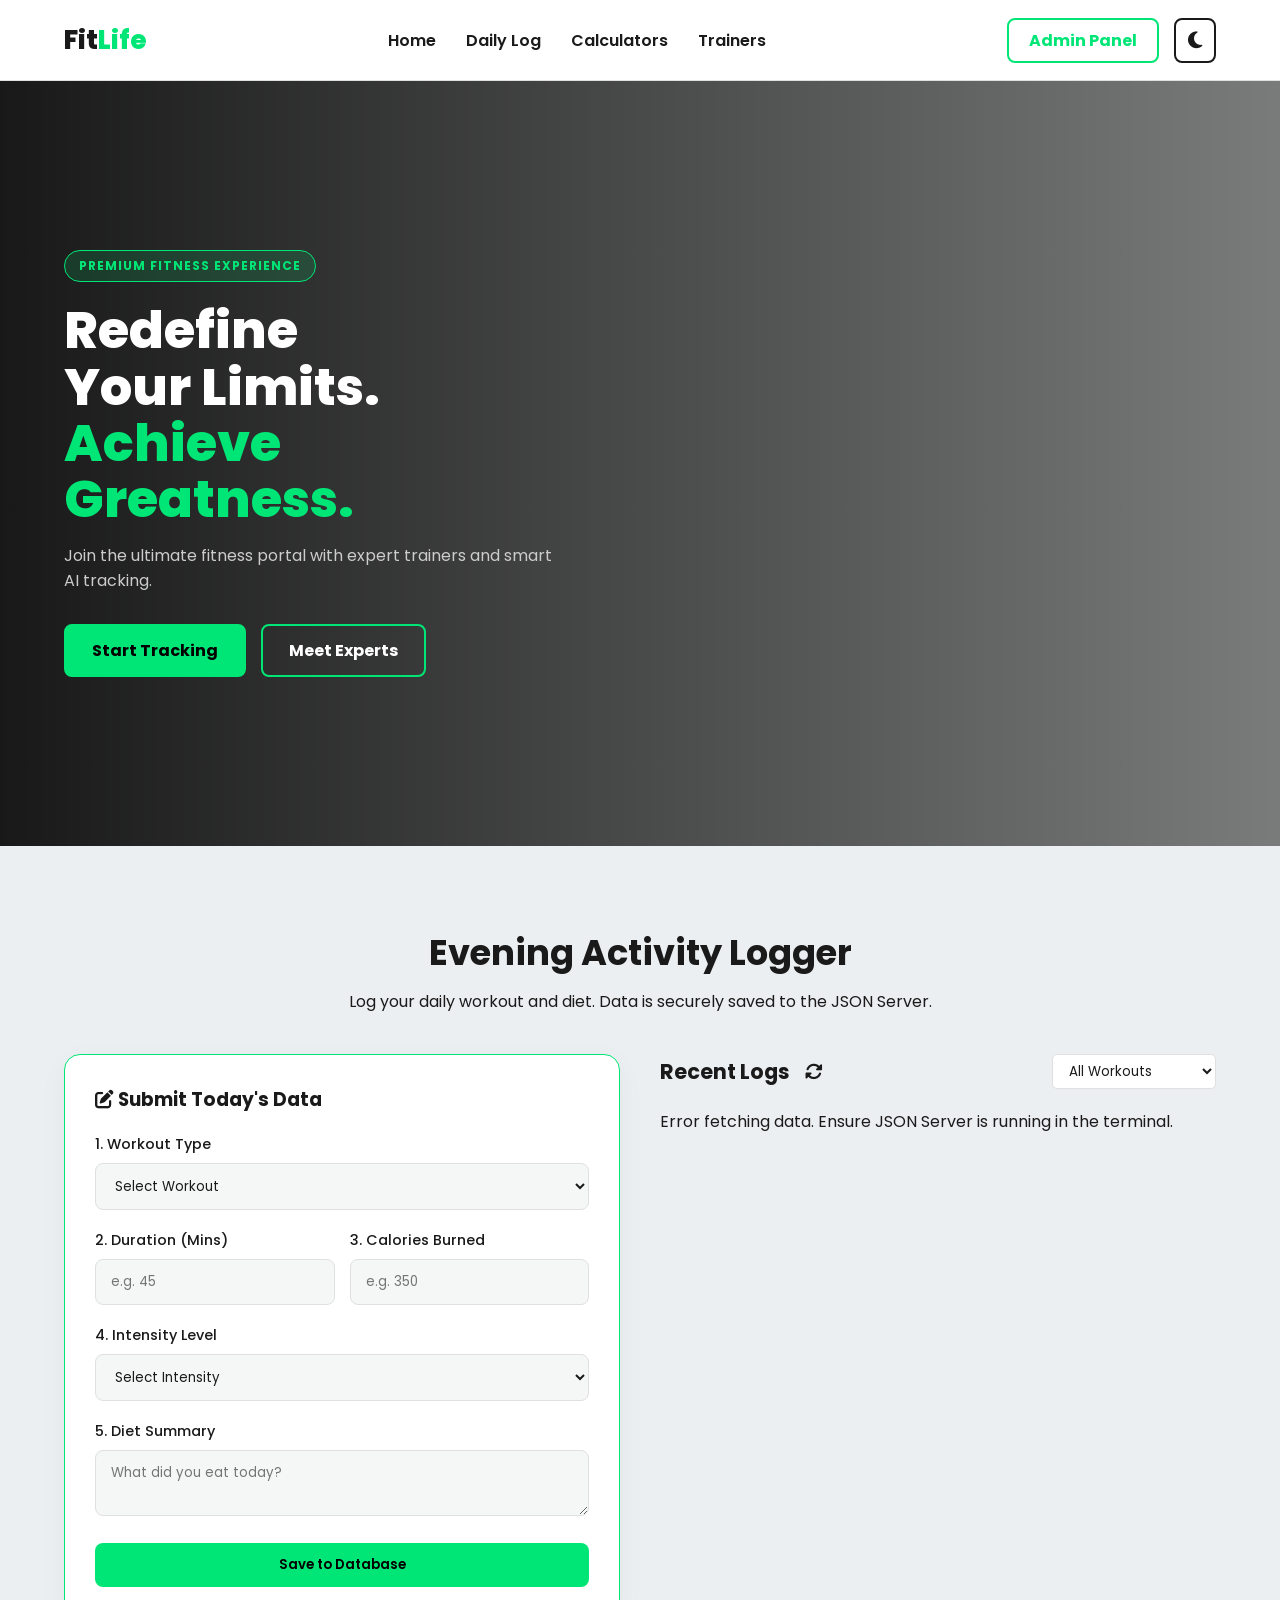
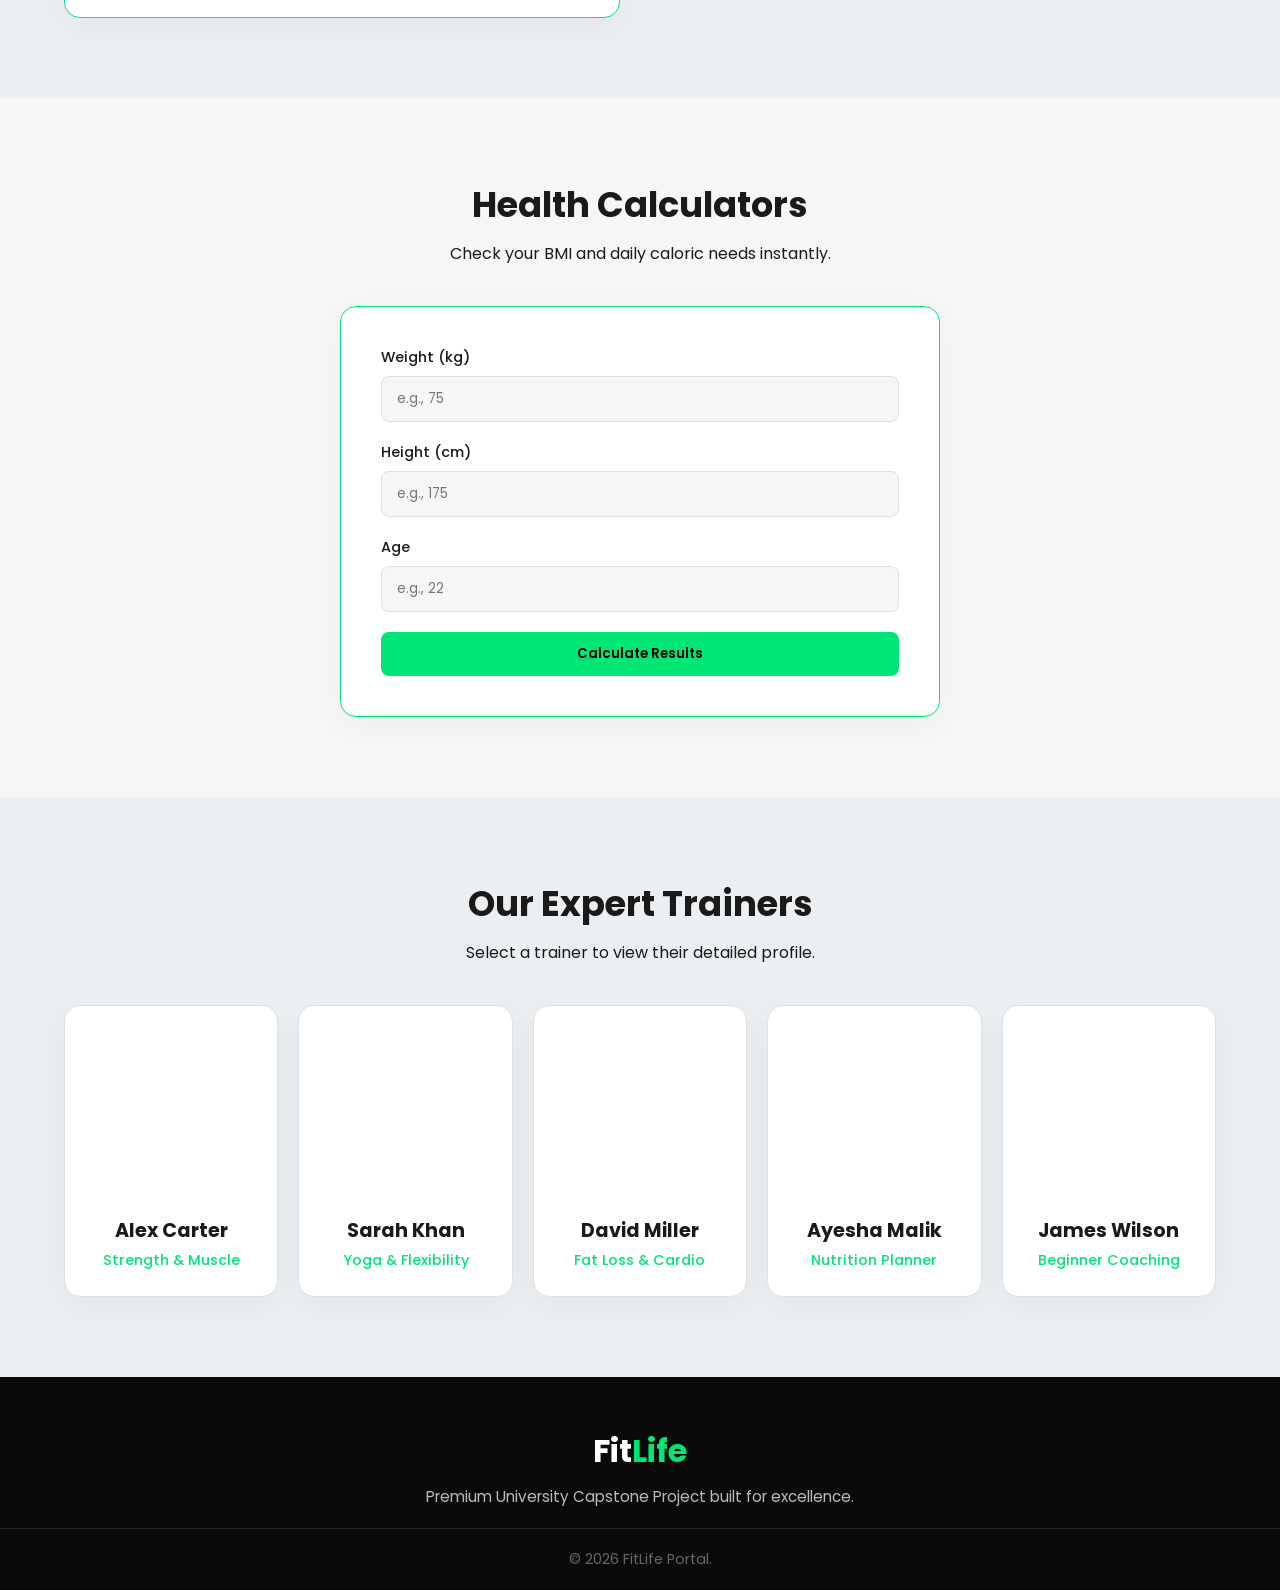
<file: index.html>
<!DOCTYPE html>
<html lang="en">
<head>
    <meta charset="UTF-8">
    <meta name="viewport" content="width=device-width, initial-scale=1.0">
    <title>FitLife Premium | Capstone Project</title>
    <link rel="stylesheet" href="style.css">
    <link href="https://fonts.googleapis.com/css2?family=Poppins:wght@300;400;600;700&display=swap" rel="stylesheet">
    <link rel="stylesheet" href="https://cdnjs.cloudflare.com/ajax/libs/font-awesome/6.4.0/css/all.min.css">
</head>

<body>

    <header id="main-header">
        <nav id="navbar" class="container" style="display: flex; justify-content: space-between; align-items: center; min-height: 80px;">
            
            <div class="logo">
                <a href="#" style="text-decoration: none; font-size: 26px; font-weight: 800; color: var(--text-color);">Fit<span style="color: var(--accent);">Life</span></a>
            </div>
            
            <ul class="nav-links" style="display: flex; gap: 30px; list-style: none;">
                <li><a href="#" class="nav-item">Home</a></li>
                <li><a href="#logger" class="nav-item">Daily Log</a></li>
                <li><a href="#calculators" class="nav-item">Calculators</a></li>
                <li><a href="#trainers" class="nav-item">Trainers</a></li>
            </ul>

            <div class="nav-actions" style="display: flex; gap: 15px; align-items: center;">
                <a href="admin.html" class="btn-admin">Admin Panel</a>
                <button id="theme-toggle" class="btn-theme">
                    <i class="fas fa-moon"></i>
                </button>
            </div>
            
        </nav>
    </header>

    <section class="premium-hero" id="home">
        <div class="container hero-container">
            <div class="hero-content">
                <span class="hero-badge">Premium Fitness Experience</span>
                <h1 class="hero-title">Redefine <br> Your Limits. <br> <span>Achieve <br> Greatness.</span></h1>
                <p class="hero-subtitle">Join the ultimate fitness portal with expert trainers and smart AI tracking.</p>
                <div class="hero-btns">
                    <a href="#logger" class="btn-hero-primary">Start Tracking</a>
                    <a href="#trainers" class="btn-hero-outline">Meet Experts</a>
                </div>
            </div>
        </div>
    </section>
    
    <section id="logger" class="section bg-light">
        <div class="container">
            <div class="section-title">
                <h2>Evening Activity Logger</h2>
                <p>Log your daily workout and diet. Data is securely saved to the JSON Server.</p>
            </div>
            
            <div class="grid-2">
                
                <div class="log-form-card card">
                    <h3><i class="fas fa-edit"></i> Submit Today's Data</h3>
                    <div id="form-error" class="error-msg hidden">Please check the fields below.</div>
                    
                    <form id="activity-form">
                        <div class="input-group">
                            <label>1. Workout Type</label>
                            <select id="log-type">
                                <option value="" disabled selected>Select Workout</option>
                                <option value="HIIT / Cardio">HIIT / Cardio</option>
                                <option value="Weight Lifting">Weight Lifting</option>
                                <option value="Yoga / Stretching">Yoga / Stretching</option>
                            </select>
                            <span class="field-error" id="err-type"></span>
                        </div>
                        
                        <div class="grid-2-inner">
                            <div class="input-group">
                                <label>2. Duration (Mins)</label>
                                <input type="number" id="log-duration" placeholder="e.g. 45">
                                <span class="field-error" id="err-duration"></span>
                            </div>
                            <div class="input-group">
                                <label>3. Calories Burned</label>
                                <input type="number" id="log-calories" placeholder="e.g. 350">
                                <span class="field-error" id="err-calories"></span>
                            </div>
                        </div>

                        <div class="input-group">
                            <label>4. Intensity Level</label>
                            <select id="log-intensity">
                                <option value="" disabled selected>Select Intensity</option>
                                <option value="Low">Low</option>
                                <option value="Medium">Medium</option>
                                <option value="High">High</option>
                            </select>
                            <span class="field-error" id="err-intensity"></span>
                        </div>

                        <div class="input-group">
                            <label>5. Diet Summary</label>
                            <textarea id="log-diet" rows="2" placeholder="What did you eat today?"></textarea>
                            <span class="field-error" id="err-diet"></span>
                        </div>
                        
                        <button type="submit" class="btn-primary full-width" id="submit-btn">
                            Save to Database
                        </button>
                    </form>
                </div>

                <div class="log-history">
                    <div class="history-header">
                        <div class="history-title-block">
                            <h3>Recent Logs</h3>
                            <button type="button" class="btn-refresh" onclick="fetchAndRenderLogs()" title="Refresh Logs">
                                <i class="fas fa-sync-alt"></i>
                            </button>
                        </div>
                    
                        <select id="filter-type" class="filter-select" onchange="fetchAndRenderLogs()">
                            <option value="All">All Workouts</option>
                            <option value="HIIT / Cardio">HIIT / Cardio</option>
                            <option value="Weight Lifting">Weight Lifting</option>
                            <option value="Yoga / Stretching">Yoga / Stretching</option>
                        </select>
                    </div>
                    
                    <div id="loading-indicator" class="hidden"><i class="fas fa-spinner fa-spin"></i> Fetching data...</div>
                    <div id="log-container" class="scrollable-logs"></div>
                </div>
            </div>
        </div>
    </section>

    <section id="calculators" class="section">
        <div class="container">
            <div class="section-title">
                <h2>Health Calculators</h2>
                <p>Check your BMI and daily caloric needs instantly.</p>
            </div>
            <div class="calc-wrapper card">
                <div class="calc-inputs">
                    <div class="input-group">
                        <label>Weight (kg)</label>
                        <input type="number" id="calc-weight" placeholder="e.g., 75">
                    </div>
                    <div class="input-group">
                        <label>Height (cm)</label>
                        <input type="number" id="calc-height" placeholder="e.g., 175">
                    </div>
                    <div class="input-group">
                        <label>Age</label>
                        <input type="number" id="calc-age" placeholder="e.g., 22">
                    </div>
                    <button type="button" class="btn-primary full-width" onclick="calculateHealth()">Calculate Results</button>
                </div>
                <div class="calc-results hidden" id="calc-results">
                    <h3 id="res-bmi">BMI: 0</h3>
                    <p id="res-bmi-msg" class="res-msg"></p>
                    <div class="calorie-res">
                        <h4>Maintenance Calories:</h4>
                        <h2 id="res-cal" class="accent-text">0 kcal/day</h2>
                    </div>
                </div>
            </div>
        </div>
    </section>

    <section id="trainers" class="section bg-light">
        <div class="container">
            <div class="section-title">
                <h2>Our Expert Trainers</h2>
                <p>Select a trainer to view their detailed profile.</p>
            </div>
            <div class="grid-5">
                <div class="card trainer-card" onclick="openTrainerModal('Alex Carter', 'Strength & Muscle', '8 Years', 'Powerlifting', 'High-Intensity', 'Mon-Fri: 6 AM - 10 AM', 'https://images.unsplash.com/photo-1581009146145-b5ef050c2e1e?ixlib=rb-4.0.3&auto=format&fit=crop&w=500&q=80')">
                    <div class="trainer-img" style="background-image: url('https://images.unsplash.com/photo-1581009146145-b5ef050c2e1e?ixlib=rb-4.0.3&auto=format&fit=crop&w=500&q=80');"></div>
                    <h3>Alex Carter</h3>
                    <p>Strength & Muscle</p>
                </div>
                <div class="card trainer-card" onclick="openTrainerModal('Sarah Khan', 'Yoga & Flexibility', '5 Years', 'Vinyasa Flow', 'Mindful', 'Tue-Sat: 7 AM - 11 AM', 'https://images.unsplash.com/photo-1518611012118-696072aa579a?ixlib=rb-4.0.3&auto=format&fit=crop&w=500&q=80')">
                    <div class="trainer-img" style="background-image: url('https://images.unsplash.com/photo-1518611012118-696072aa579a?ixlib=rb-4.0.3&auto=format&fit=crop&w=500&q=80');"></div>
                    <h3>Sarah Khan</h3>
                    <p>Yoga & Flexibility</p>
                </div>
                <div class="card trainer-card" onclick="openTrainerModal('David Miller', 'Fat Loss & Cardio', '10 Years', 'HIIT', 'Energetic', 'Mon, Wed, Fri: 5 PM - 9 PM', 'https://images.unsplash.com/photo-1601422407692-ec4eeec1d9b3?q=80&w=500')">
                    <div class="trainer-img" style="background-image: url('https://images.unsplash.com/photo-1601422407692-ec4eeec1d9b3?q=80&w=500');"></div>
                    <h3>David Miller</h3>
                    <p>Fat Loss & Cardio</p>
                </div>
                <div class="card trainer-card" onclick="openTrainerModal('Ayesha Malik', 'Nutrition & Meal Planning', '6 Years', 'Dietetics', 'Supportive', 'Online Consultations', 'https://images.unsplash.com/photo-1594381898411-846e7d193883?ixlib=rb-4.0.3&auto=format&fit=crop&w=500&q=80')">
                    <div class="trainer-img" style="background-image: url('https://images.unsplash.com/photo-1594381898411-846e7d193883?ixlib=rb-4.0.3&auto=format&fit=crop&w=500&q=80');"></div>
                    <h3>Ayesha Malik</h3>
                    <p>Nutrition Planner</p>
                </div>
                <div class="card trainer-card" onclick="openTrainerModal('James Wilson', 'Beginner Coaching', '4 Years', 'Bodyweight', 'Patient', 'Weekends: 8 AM - 2 PM', 'https://images.unsplash.com/photo-1564564321837-a57b7070ac4f?q=80&w=500')">
                    <div class="trainer-img" style="background-image: url('https://images.unsplash.com/photo-1564564321837-a57b7070ac4f?q=80&w=500');"></div>
                    <h3>James Wilson</h3>
                    <p>Beginner Coaching</p>
                </div>
            </div>
        </div>
    </section>
    
    <footer>
        <div class="container footer-content">
            <div class="footer-brand">
                <h2>Fit<span>Life</span></h2>
                <p>Premium University Capstone Project built for excellence.</p>
            </div>
        </div>
        <div class="footer-bottom">
            <p>&copy; 2026 FitLife Portal.</p>
        </div>
    </footer>

    <div id="trainerModal" class="modal">
        <div class="modal-content card trainer-modal-content">
            <span class="close" id="close-trainer">&times;</span>
            
            <div id="trainer-details-section">
                <div class="tm-header">
                    <div class="tm-img" id="tm-img"></div>
                    <div class="tm-title">
                        <h2 id="tm-name">Trainer Name</h2>
                        <p id="tm-spec" class="accent-text">Specialty</p>
                    </div>
                </div>
                <div class="tm-body">
                    <p><strong><i class="fas fa-briefcase"></i> Experience:</strong> <span id="tm-exp"></span></p>
                    <p><strong><i class="fas fa-dumbbell"></i> Skills:</strong> <span id="tm-skills"></span></p>
                    <p><strong><i class="fas fa-running"></i> Style:</strong> <span id="tm-style"></span></p>
                    <p><strong><i class="fas fa-clock"></i> Timings:</strong> <span id="tm-timing"></span></p>
                </div>
                <button type="button" class="btn-primary full-width" id="btn-show-booking">Book Session</button>
            </div>

            <div id="trainer-booking-section" class="hidden">
                <h2 style="margin-bottom: 10px; color: var(--text-color);">Book Your Session</h2>
                <p style="color: var(--text-muted); font-size: 0.9rem; margin-bottom: 25px;">Fill details to train with <span id="booking-trainer-name" class="accent-text" style="font-weight: bold;"></span></p>
                
                <form id="booking-form" style="text-align: left;">
                    <div class="input-group">
                        <label>Full Name</label>
                        <input type="text" id="bk-name" required placeholder="Enter your full name">
                    </div>

                    <div class="input-group">
                        <label>Email Address</label>
                        <input type="email" id="bk-email" required placeholder="e.g., name@example.com">
                    </div>

                    <div class="input-group">
                        <label>Phone Number</label>
                        <input type="tel" id="bk-contact" required placeholder="e.g., 0300-1234567">
                    </div>

                    <div class="grid-2-inner" style="display: grid; grid-template-columns: 1fr 1fr; gap: 15px;">
                        
                        <div class="input-group">
                            <label>Preferred Time Slot</label>
                            <select id="bk-slot" required>
                                <option value="" disabled selected>Select Slot</option>
                                <option value="Morning (6 AM - 11 AM)">Morning Slot (6 AM - 11 AM)</option>
                                <option value="Afternoon (12 PM - 4 PM)">Afternoon Slot (12 PM - 4 PM)</option>
                                <option value="Evening (5 PM - 9 PM)">Evening Slot (5 PM - 9 PM)</option>
                            </select>
                        </div>
                    </div>

                    <div style="display: flex; gap: 10px; margin-top: 25px;">
                        <button type="button" id="btn-cancel-booking" class="full-width" style="padding: 12px; background: transparent; border: 1px solid var(--border-color); color: var(--text-color); border-radius: 8px; cursor: pointer; font-weight: 600;">Cancel</button>
                        <button type="submit" class="btn-primary full-width">Confirm Booking</button>
                    </div>
                </form>
            </div>

        </div>
    </div>
    <script src="app.js"></script>
</body>
</html>
</file>
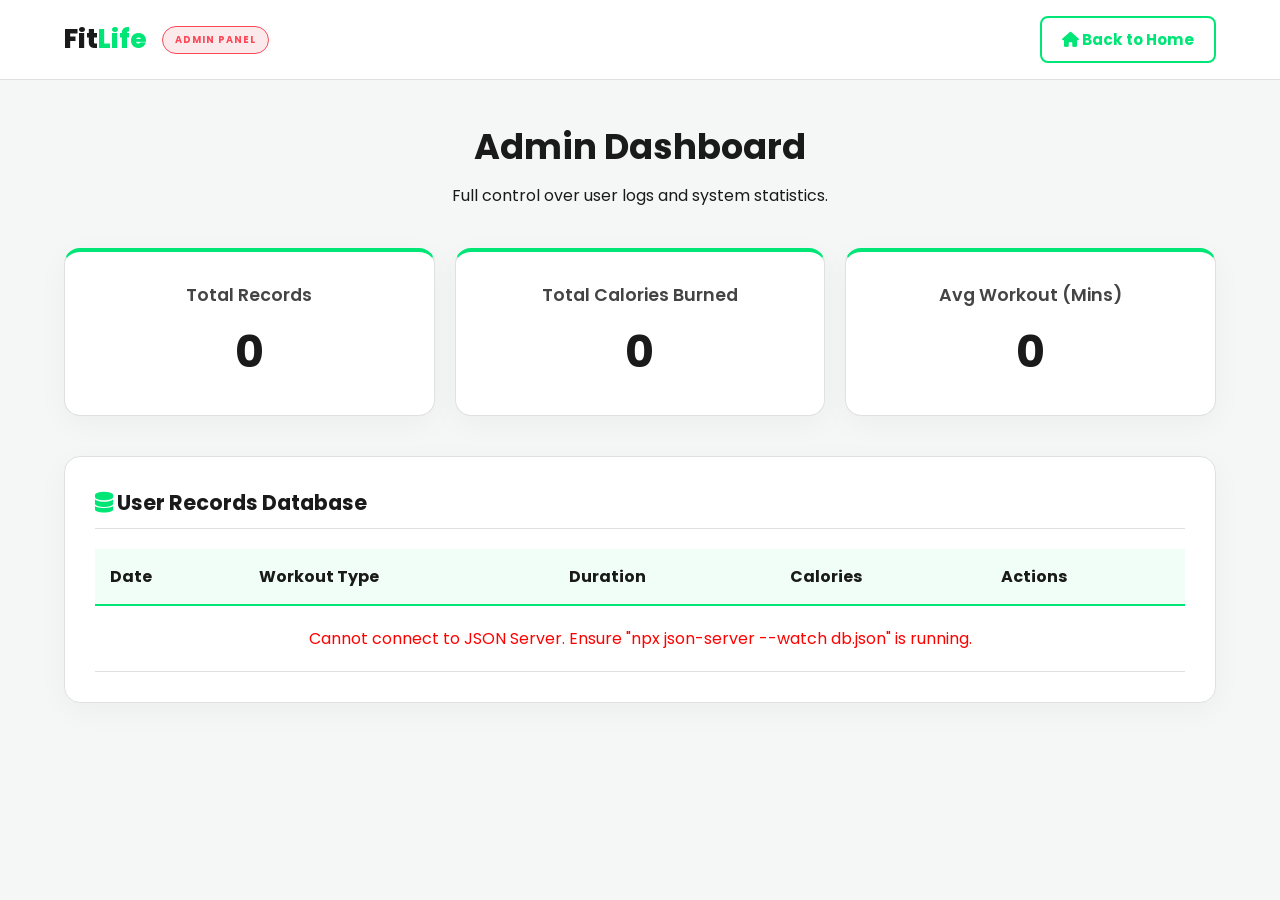
<file: admin.html>
<!DOCTYPE html>
<html lang="en">
<head>
    <meta charset="UTF-8">
    <meta name="viewport" content="width=device-width, initial-scale=1.0">
    <title>FitLife Premium | Admin Dashboard</title>
    <link rel="stylesheet" href="style.css">
    <link href="https://fonts.googleapis.com/css2?family=Poppins:wght@300;400;600;700&display=swap" rel="stylesheet">
    <link rel="stylesheet" href="https://cdnjs.cloudflare.com/ajax/libs/font-awesome/6.4.0/css/all.min.css">
</head>
<body class="admin-body">

    <nav id="navbar" class="admin-nav">
        <div class="logo-admin-container">
            <div class="logo">Fit<span>Life</span></div>
            <span class="admin-badge">Admin Panel</span>
        </div>
        <div class="nav-actions">
            <a href="index.html" class="btn-admin-home"><i class="fas fa-home"></i> Back to Home</a>
        </div>
    </nav>

    <main class="container admin-main">
        <div class="section-title admin-title">
            <h2>Admin Dashboard</h2>
            <p>Full control over user logs and system statistics.</p>
        </div>

        <div class="admin-stats-grid">
            <div class="card stat-card">
                <h3>Total Records</h3>
                <h1 id="stat-total" class="accent-text">0</h1>
            </div>
            <div class="card stat-card">
                <h3>Total Calories Burned</h3>
                <h1 id="stat-calories" class="accent-text">0</h1>
            </div>
            <div class="card stat-card">
                <h3>Avg Workout (Mins)</h3>
                <h1 id="stat-avg-time" class="accent-text">0</h1>
            </div>
        </div>

        <div class="card admin-table-container">
            <div class="table-header-row">
                <h3><i class="fas fa-database accent-icon"></i> User Records Database</h3>
            </div>
            <table class="admin-table">
                <thead>
                    <tr>
                        <th>Date</th>
                        <th>Workout Type</th>
                        <th>Duration</th>
                        <th>Calories</th>
                        <th>Actions</th>
                    </tr>
                </thead>
                <tbody id="admin-table-body">
                    <tr><td colspan="5" class="empty-table-msg">No data loaded yet. Ensure JS is running.</td></tr>
                </tbody>
            </table>
        </div>
    </main>

    <div id="edit-modal" class="modal">
        <div class="modal-content">
            <span class="close" id="close-edit-modal">&times;</span>
            <h2>Edit User Log</h2>
            <p class="modal-subtext">Update the incorrect details below.</p>
            <form id="edit-form">
                <input type="hidden" id="edit-id">
                <div class="input-group">
                    <label>Duration (Mins)</label>
                    <input type="number" id="edit-duration" required>
                </div>
                <div class="input-group">
                    <label>Calories Burned</label>
                    <input type="number" id="edit-calories" required>
                </div>
                <div class="input-group">
                    <label>Diet Summary</label>
                    <textarea id="edit-diet" rows="2" required></textarea>
                </div>
               <button type="submit" id="update-btn" class="btn-primary full-width" style="margin-top: 10px;">Update Record (PATCH)</button>
            </form>
        </div>
    </div>
    <script src="admin.js"></script>
</body>
</html>
</file>
<file: style.css>
@import url('https://fonts.googleapis.com/css2?family=Poppins:wght@300;400;600;700&display=swap');

/*1. CSS VARIABLES (THEMING) */
:root {
    --bg-color: #f4f7f6;
    --text-color: #1a1a1a;
    --text-muted: #444444;
    --nav-bg: rgba(255, 255, 255, 0.95);
    --accent: #00e676; 
    --card-bg: #ffffff;
    --border-color: #e0e0e0;
    --light-bg: #eceff1;
    --modal-overlay: rgba(244, 247, 246, 0.4);
}

body[data-theme="dark"] {
    --bg-color: #121212;
    --text-color: #e0e0e0;
    --text-muted: #a0a0a0;
    --nav-bg: rgba(18, 18, 18, 0.95);
    --card-bg: #1e1e1e;
    --border-color: #2a2a2a;
    --light-bg: #151515;
    --modal-overlay: rgba(0, 0, 0, 0.85);
}

/*2. GLOBAL STYLES */
* { 
    margin: 0; padding: 0; box-sizing: border-box; font-family: 'Poppins', sans-serif; 
    transition: background-color 0.3s ease, color 0.3s ease, border-color 0.3s ease; 
}

body { background-color: var(--bg-color); color: var(--text-color); }
a { text-decoration: none; }
ul { list-style: none; }

.container { width: 90%; max-width: 1200px; margin: 0 auto; }
.section { padding: 80px 0; }
.bg-light { background-color: var(--light-bg); }
.hidden { display: none !important; }
.mt-10 { margin-top: 10px; }

/*3. TYPOGRAPHY & BUTTONS */
.section-title { text-align: center; margin-bottom: 40px; }
.section-title h2 { font-size: 2.2rem; margin-bottom: 10px; color: var(--text-color); }

.btn-primary { 
    background: var(--accent); color: #000; display: inline-block; padding: 12px 28px; 
    border: none; border-radius: 8px; font-weight: 600; cursor: pointer; transition: 0.3s ease;
}
.btn-primary:hover { transform: translateY(-2px); box-shadow: 0 4px 15px rgba(0, 230, 118, 0.3); }

.full-width { width: 100%; }
.btn-sm { padding: 8px 15px; font-size: 0.9rem; }
.accent-text { color: var(--accent); font-weight: bold; }
.accent-icon { color: var(--accent); }

/*4. NAVIGATION BAR */
#main-header {
    background-color: var(--nav-bg);
    border-bottom: 1px solid var(--border-color);
    position: sticky; top: 0; z-index: 1000;
}
#main-header .container {
    max-width: 100%; width: 100%; padding: 0 5%;
    display: flex; justify-content: space-between; align-items: center; min-height: 80px;
}
.logo { font-size: 26px; font-weight: 800; color: var(--text-color); }
.logo span { color: var(--accent); }

.nav-links { display: flex; gap: 30px; align-items: center; }
.nav-item { color: var(--text-color); font-weight: 600; font-size: 1rem; transition: color 0.3s; }
.nav-item:hover { color: var(--accent); }

.nav-actions { display: flex; gap: 15px; align-items: center; }
.btn-admin {
    padding: 8px 20px; border: 2px solid var(--accent); color: var(--accent);
    border-radius: 8px; font-weight: 700; transition: 0.3s;
}
.btn-admin:hover { background-color: var(--accent); color: #000; }

.btn-theme {
    background: transparent; border: 2px solid var(--text-color); color: var(--text-color);
    border-radius: 8px; padding: 6px 12px; font-size: 1.2rem; cursor: pointer; transition: 0.3s;
}
.btn-theme:hover { background-color: var(--text-color); color: var(--bg-color); }

/*5. PREMIUM HERO SECTION */
.premium-hero {
    position: relative; min-height: 85vh; display: flex; align-items: center;
    background: linear-gradient(to right, rgba(0, 0, 0, 0.9) 0%, rgba(0, 0, 0, 0.5) 100%),
                url('https://images.unsplash.com/photo-1534438327276-14e5300c3a48?ixlib=rb-4.0.3&auto=format&fit=crop&w=1920&q=80') center/cover no-repeat;
}
.hero-container { position: relative; z-index: 2; text-align: left; }
.hero-content { max-width: 600px; }
.hero-badge {
    background: rgba(0, 230, 118, 0.15); color: #00e676; padding: 6px 14px; border-radius: 30px;
    font-size: 0.75rem; font-weight: 700; border: 1px solid #00e676; display: inline-block; margin-bottom: 20px; text-transform: uppercase; letter-spacing: 1px;
}
.hero-title { font-size: 3.2rem; font-weight: 800; color: #ffffff; line-height: 1.1; margin-bottom: 15px; }
.hero-title span { color: #00e676; }
.hero-subtitle { font-size: 1rem; color: #cccccc; margin-bottom: 30px; max-width: 500px; line-height: 1.6; }
.hero-btns { display: flex; gap: 15px; }

.btn-hero-primary {
    background: #00e676; color: #000000; padding: 12px 26px; border-radius: 8px;
    font-weight: 700; font-size: 1rem; border: 2px solid #00e676; transition: 0.3s;
}
.btn-hero-primary:hover { transform: translateY(-3px); box-shadow: 0 5px 15px rgba(0,230,118,0.3); }

.btn-hero-outline {
    background: transparent; color: #ffffff; padding: 12px 26px; border-radius: 8px;
    font-weight: 700; font-size: 1rem; border: 2px solid #00e676; transition: 0.3s;
}
.btn-hero-outline:hover { background: #00e676; color: #000; transform: translateY(-3px); }

/*6. CARDS & FORMS (LOGGER - THEME REVISED) */
.card { 
    background: var(--card-bg); border-radius: 16px; padding: 30px; 
    box-shadow: 0 8px 30px rgba(0, 0, 0, 0.04); border: 1px solid var(--border-color); 
}

.grid-2 { display: grid; grid-template-columns: 1fr 1fr; gap: 40px; align-items: flex-start; }
.grid-2-inner { display: grid; grid-template-columns: 1fr 1fr; gap: 15px; }

.log-form-card { border-color: var(--accent); background: var(--card-bg); }
.log-form-card h3 { margin-bottom: 20px; color: var(--text-color); }

.input-group { margin-bottom: 20px; text-align: left; }
.input-group label { display: block; margin-bottom: 8px; font-weight: 500; font-size: 0.9rem; color: var(--text-color); }
.input-group input, .input-group textarea, .input-group select { 
    width: 100%; padding: 12px 15px; background-color: var(--bg-color);
    color: var(--text-color); border: 1px solid var(--border-color); border-radius: 8px; outline: none; 
}

.log-history { color: var(--text-color); }
.history-header { display: flex; justify-content: space-between; align-items: center; margin-bottom: 20px; }
.history-title-block { display: flex; align-items: center; gap: 10px; }
.history-title-block h3 { font-size: 1.3rem; }

.filter-select {
    border: 1px solid var(--border-color); background: var(--card-bg); 
    color: var(--text-color); border-radius: 5px; padding: 6px 12px; outline: none;
}

.log-item {
    background: var(--card-bg); border: 1px solid var(--border-color); border-radius: 12px;
    padding: 18px; margin-bottom: 15px; text-align: left; border-left: 4px solid var(--accent);
}
.log-date { font-size: 0.85rem; color: var(--accent); font-weight: 600; margin-bottom: 8px; text-transform: uppercase; }
.log-item p { font-size: 0.95rem; margin-bottom: 6px; line-height: 1.4; color: var(--text-color); }

.btn-refresh {
    background: none; border: none; color: var(--text-color); font-size: 1.1rem;
    cursor: pointer; padding: 5px; display: flex; align-items: center; justify-content: center; transition: 0.4s ease;
}
.btn-refresh:hover { color: var(--accent); transform: rotate(180deg); }
.scrollable-logs { max-height: 550px; overflow-y: auto; padding-right: 15px; }

/*7. SCROLLBARS & UTILITIES */
.scrollable-logs::-webkit-scrollbar { width: 6px; }
.scrollable-logs::-webkit-scrollbar-track { background: transparent; }
.scrollable-logs::-webkit-scrollbar-thumb { background: var(--border-color); border-radius: 10px; }
.scrollable-logs::-webkit-scrollbar-thumb:hover { background: var(--accent); }

/*8. CALCULATORS & TRAINERS */
.calc-wrapper { max-width: 600px; margin: 0 auto; padding: 40px; border: 1px solid var(--accent); }
.calc-results { margin-top: 30px; text-align: center; padding-top: 20px; border-top: 1px solid var(--border-color); }
.calorie-res { background: rgba(0,255,136,0.1); padding: 20px; border-radius: 10px; margin-top:15px; }

.grid-5 { display: grid; grid-template-columns: repeat(auto-fit, minmax(200px, 1fr)); gap: 20px; }
.trainer-card { cursor: pointer; text-align: center; padding: 15px 15px 25px; transition: transform 0.3s ease; }
.trainer-card:hover { transform: translateY(-5px); border-color: var(--accent); }
.trainer-img { height: 180px; border-radius: 12px; background-size: cover; background-position: top; margin-bottom: 15px; }
.trainer-card h3 { font-size: 1.2rem; margin-bottom: 5px; color: var(--text-color); }
.trainer-card p { color: var(--accent); font-size: 0.9rem; font-weight: 500; }

/* 9. MODALS */
.modal {
    position: fixed; top: 0; left: 0; width: 100%; height: 100%;
    background: var(--modal-overlay); z-index: 2000; display: none; justify-content: center; align-items: center;
    backdrop-filter: blur(18px); -webkit-backdrop-filter: blur(18px);
}
.modal-content {
    position: relative; width: 90%; max-width: 480px; padding: 40px; text-align: center;
    background: var(--card-bg); border-radius: 24px; border: 1px solid var(--border-color);
    box-shadow: 0 20px 50px rgba(0, 0, 0, 0.2); 
}
.close { position: absolute; top: 20px; right: 25px; font-size: 28px; font-weight: bold; cursor: pointer; color: var(--text-muted); transition: 0.3s; }
.close:hover { color: var(--accent); }

.tm-header { display: flex; flex-direction: column; align-items: center; gap: 12px; margin-bottom: 25px; border-bottom: 1px solid var(--border-color); padding-bottom: 20px; }
.tm-img { width: 130px; height: 130px; border-radius: 50%; background-size: cover; background-position: top center; border: 4px solid var(--accent); }
.modal-content h2 { color: var(--text-color); font-size: 1.6rem; margin-bottom: 2px; }
.modal-subtext { color: var(--text-muted); font-size: 0.9rem; margin-bottom: 20px; }

.tm-body { text-align: left; max-width: 320px; margin: 0 auto 25px; }
.tm-body p { color: var(--text-muted); margin-bottom: 12px; font-size: 0.95rem; display: flex; align-items: center; gap: 12px; }
.tm-body i { color: var(--accent); font-size: 1.1rem; width: 20px; text-align: center; }

/* 10. FOOTER (FIXED PERFECT CENTER) */
footer { background: #0a0a0a; color: #fff; padding: 50px 0 20px; text-align: center; width: 100%; }
.footer-content { display: flex; justify-content: center; align-items: center; text-align: center; width: 100%; }
.footer-brand { text-align: center; }
.footer-brand h2 { font-size: 2rem; margin-bottom: 10px; }
.footer-brand span { color: var(--accent); }
.footer-brand p { color: #bbbbbb; font-size: 0.95rem; }
.footer-bottom { border-top: 1px solid #222; padding-top: 20px; margin-top: 20px; font-size: 0.9rem; color: #666; text-align: center; width: 100%; }

/* 11. ADMIN DASHBOARD (VIP STYLING) */
.admin-body { background: var(--bg-color); }
.admin-nav {
    position: fixed; width: 100%; top: 0; z-index: 1000; padding: 0 5%;
    display: flex; justify-content: space-between; align-items: center;
    background: var(--nav-bg); border-bottom: 1px solid var(--border-color); min-height: 80px;
}
.logo-admin-container { display: flex; align-items: center; gap: 15px; }
.admin-badge {
    background: rgba(225, 117, 122, 0.15); color: #ff4757; font-size: 0.6rem; padding: 6px 12px; 
    border-radius: 30px; font-weight: 700; text-transform: uppercase; letter-spacing: 1px; border: 1px solid #ff4757;
}
.btn-admin-home {
    padding: 10px 20px; border: 2px solid var(--accent); color: var(--accent);
    border-radius: 8px; font-weight: 700; text-decoration: none; transition: 0.3s; font-size: 0.95rem;
}
.btn-admin-home:hover { background-color: var(--accent); color: #000; box-shadow: 0 4px 12px rgba(0, 230, 118, 0.2); }

.admin-main { margin-top: 120px; min-height: 80vh; }
.admin-stats-grid { display: grid; grid-template-columns: repeat(3, 1fr); gap: 20px; margin-bottom: 40px; }
.stat-card { text-align: center; border-top: 4px solid var(--accent); padding: 30px; }
.stat-card h3 { font-size: 1.1rem; color: var(--text-muted); margin-bottom: 10px; font-weight: 600; }
.stat-card h1 { font-size: 2.8rem; color: var(--text-color); }

.admin-table-container { overflow-x: auto; padding: 30px; }
.table-header-row { margin-bottom: 20px; border-bottom: 1px solid var(--border-color); padding-bottom: 10px; }
.table-header-row h3 { font-size: 1.3rem; color: var(--text-color); }
.admin-table { width: 100%; border-collapse: collapse; text-align: left; }
.admin-table thead tr { background: rgba(0, 230, 118, 0.06); border-bottom: 2px solid var(--accent); }
.admin-table th, .admin-table td { padding: 15px; border-bottom: 1px solid var(--border-color); color: var(--text-color); }
.admin-table tr:hover { background: rgba(128, 128, 128, 0.03); }
.empty-table-msg { text-align: center; padding: 30px; color: var(--text-muted); font-size: 1rem; }

/* 12. RESPONSIVENESS */
@media (max-width: 1024px) {
    .hero-title { font-size: 2.8rem; }
    .admin-stats-grid { grid-template-columns: 1fr 1fr; }
}
@media (max-width: 900px) {
    .grid-2 { grid-template-columns: 1fr; gap: 30px; }
    .grid-2-inner { grid-template-columns: 1fr; }
}
@media (max-width: 768px) {
    .nav-links { display: none; }
    .hero-title { font-size: 2.2rem; }
    .admin-stats-grid { grid-template-columns: 1fr; }
    .logo-admin-container { flex-direction: column; align-items: flex-start; gap: 5px; }
}

/* Admin Panel Specific Styles  */

.admin-table th, .admin-table td { 
    border-bottom: 1px solid #e0e0e0; 
}
.admin-table tr:hover { 
    background: rgba(0,0,0,0.02); 
}

/* Action Buttons in Table */
.btn-edit { 
    background: #f39c12; 
    color: #fff; 
    padding: 8px 15px; 
    border: none; 
    border-radius: 6px; 
    cursor: pointer; 
    margin-right: 8px;
    font-weight: 600;
    font-size: 0.85rem;
    transition: transform 0.2s;
}
.btn-edit:hover { transform: scale(1.05); }

.btn-delete { 
    background: #ff4757; 
    color: #fff; 
    padding: 8px 15px; 
    border: none; 
    border-radius: 6px; 
    cursor: pointer; 
    font-weight: 600;
    font-size: 0.85rem;
    transition: transform 0.2s;
}
.btn-delete:hover { transform: scale(1.05); }
</file>
